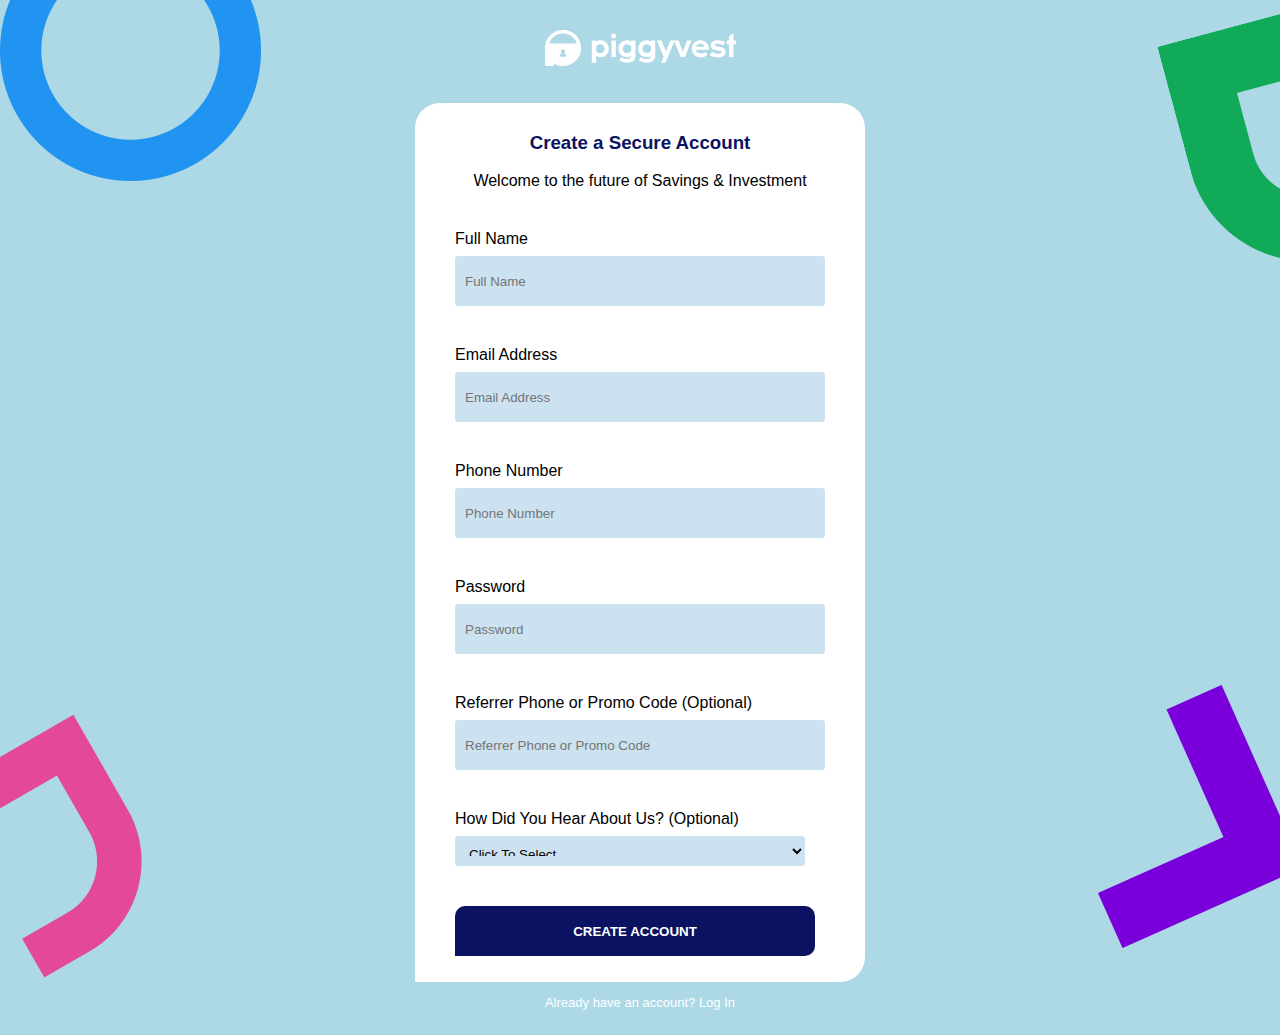
<file: index.html>
<!DOCTYPE html>
<html land="en">
<head>
        
        <link href="style.css" type="text/css" rel="stylesheet" />
</head>

<body>
        <div id="background-img1"> <img src="images/data1.png"> </div>
        <div id="background-img2"> <img src="images/data2.png"> </div>
        <div id="background-img3"> <img src="images/data3.png"> </div>
        <div id="background-img4"> <img src="images/last.png"> </div>
         
   <div id="header">
         <p> <a href="index.html"> <img src="images/piggyvest-logo.0b78a8fa.svg"> </a> </p>
   </div>

        <div id="form">
                <h3> Create a Secure Account</h3>
                <p class="line1">Welcome to the future of Savings & Investment</p>
                <form action="piggyvest.php/register">
                        <p><label for="username"> Full Name </label>  
                        <input class="details" type="text" name="username" id="username" placeholder="Full Name"> </input> </p>
                        
                        <p><label for="email"> Email Address </label>  
                        <input class="details" type="text" name="email" id="email" placeholder="Email Address"> </input> </p>

                        <p><label for="Phone Number"> Phone Number </label>  
                        <input class="details" type="text" name="number" id="number" placeholder="Phone Number"> </input> </p>

                        <p><label for="Password"> Password </label>  
                        <input class="details"type="password" name="password" id="password" placeholder="Password"> </input></p>

                        <p><label for="Code"> Referrer Phone or Promo Code (Optional) </label>  
                        <input class="details"type="text" id="code" placeholder="Referrer Phone or Promo Code"> </input></p>
                        
                        <p><label for="how"> How Did You Hear About Us? (Optional) </label>  
                        <select class="details" name="option"> </p>
                                <option class="option" value="Click To Select">Click To Select</option>
                                <option class="option" value="Facebook">Facebook</option>
                                <option class="option" value="Twitter">Twitter</option>
                                <option class="option" value="Friends/Family/Coworker Referral">Friends/Family/Coworker Referral</option>
                                <option class="option" value="Google Search">Google Search</option>
                                <option class="option" value="Google playstore">Google playstore</option>
                                <option class="option" value="Online Blog">Online Blog</option>
                                <option class="option" value="Local Newspaper">Local Newspaper</option>
                                <option class="option" value="At an event">At an event</option>
                                <option class="option" value="Other">Other</option>

                        </select>
                        <p> <input class="submit" type="submit" name="submit" value="CREATE ACCOUNT"> </p>
                </form>
        </div>        

        <div id="footer">
        <p> <a href="login.html"> Already have an account? Log In </a></p>
        </div>





</body>



</html>
</file>
<file: style.css>
body{
    background-color: #add8e6;
    font-family: 'Trebuchet MS', 'Lucida Sans Unicode', 'Lucida Grande', 'Lucida Sans', Arial, sans-serif;
    padding:auto;
    margin: 25px;
    
    
}

#background-img1{
    position: fixed;
    overflow:hidden;
    left: -20px;
    top: -100px;
    
   
}
#background-img2{
    position: fixed;
    overflow:hidden;
    right: -150px;
    top: -20px;
}
#background-img3{
    position: fixed;
    overflow:hidden;
    left: -110px;
    bottom: -100px;
}
#background-img4{
    position: fixed;
    overflow:hidden;
    right: -70px;
    bottom: -70px;
}

h3{
    color: #0a1261;
    text-align: center;
}

.line1{ text-align: center;
       ;
    }



#header{
    font-weight: bold;
    text-align: center;
    color: white;
    font-size: 30px;
   
}

a{
    text-decoration: none;
    color: white;
}

#form{
    background: white;
    padding: 10px 40px;
    width: 370px;
    margin: auto;
    border-radius: 25px 25px 25px 0px;
       
}

form p{
    margin-top: 40px ;
}

#footer{
    text-align: center;
    color: white;
    font-size: small;
    
}

.details{
    background-color: #cce2f0;
    width: 350px;
    height: 30px;
    border-radius: 3px;
    border-style: hidden;
    padding: 10px;
    margin-top: 8px;
}

.option{
    background-color: white;
    padding: 16px;
    margin-top: 10px
    
}
    
.submit{
    background-color: #0a1261;
    color: white;
    text-align: center;
    font-weight: bolder;
    width: 360px;
    height: 50px;
    border-radius: 10px 10px 10px 0px;
    border-style: hidden;
    
}
</file>
